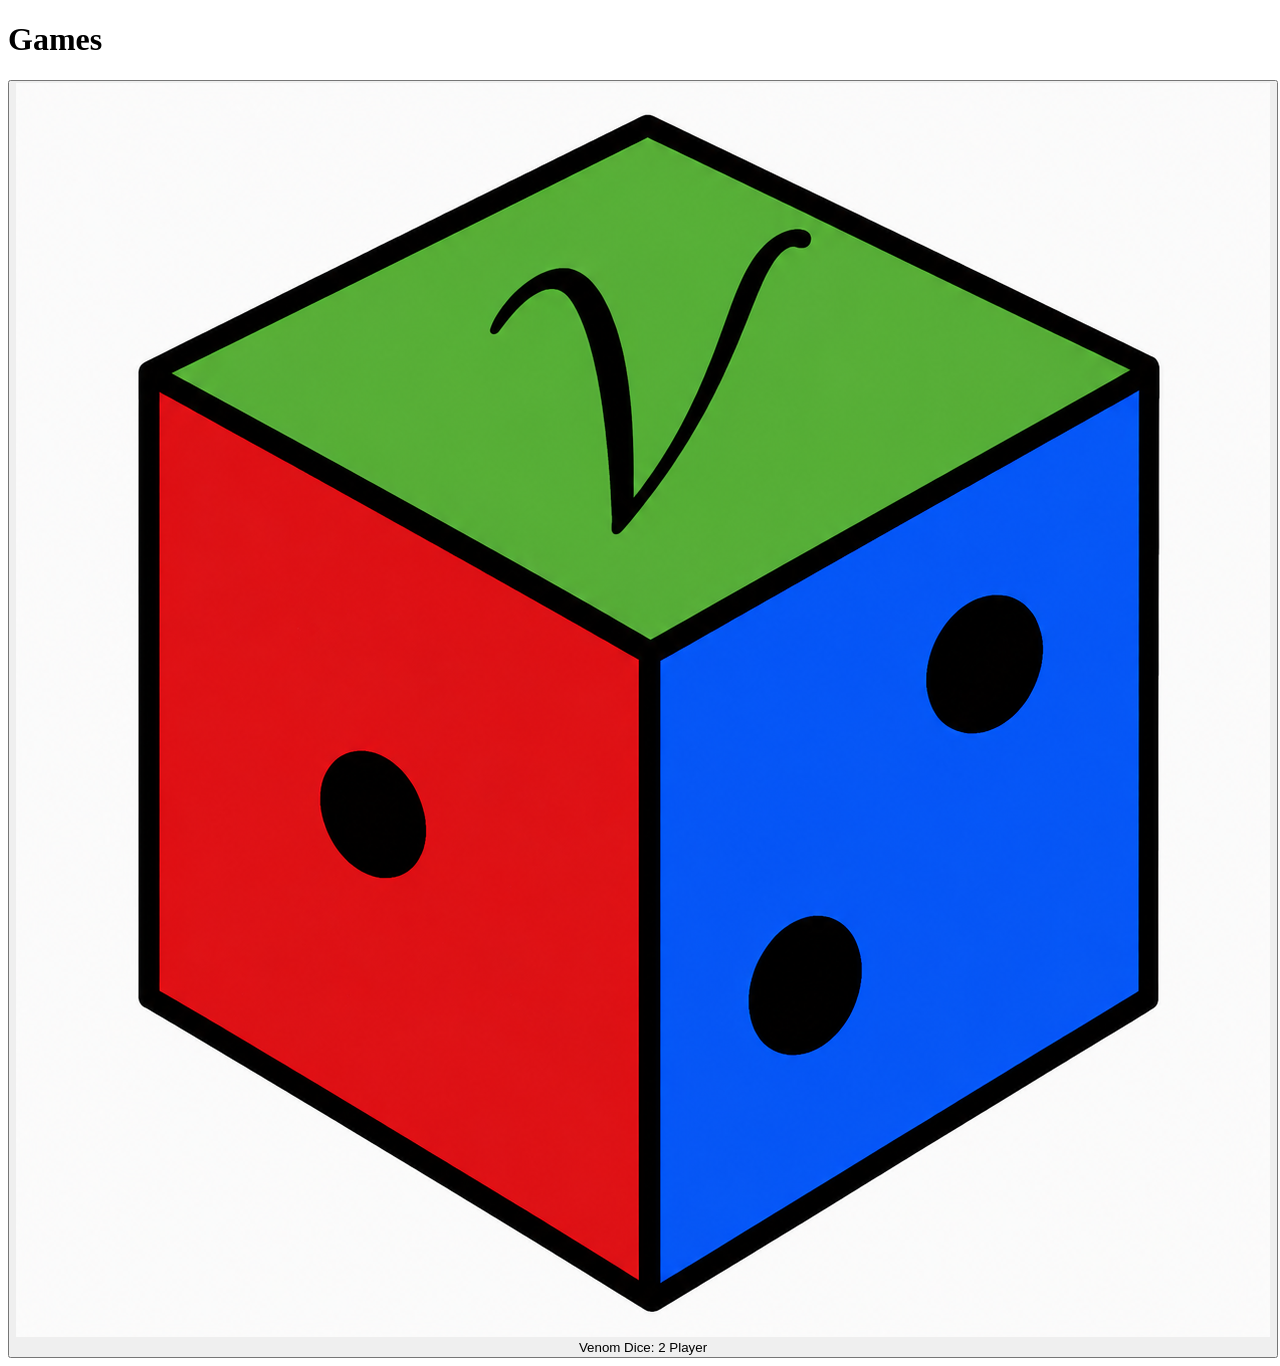
<file: games.html>
<!DOCTYPE html>
<html lang="en">
<head>
    <meta charset="UTF-8">
    <meta name="viewport" content="width=device-width, initial-scale=1.0">
    <title>Games</title>
</head>
<body>
  <h1>Games</h1>
  <div class="game-grid">
    <button class="game-card">
        <img src="images/Venom_Dice:2_Player_Logo.png" alt="Venom Dice: 2 Player Logo"></img>
        <span>Venom Dice: 2 Player</span>
    </button>
  </div>
</body>
</html>
</file>
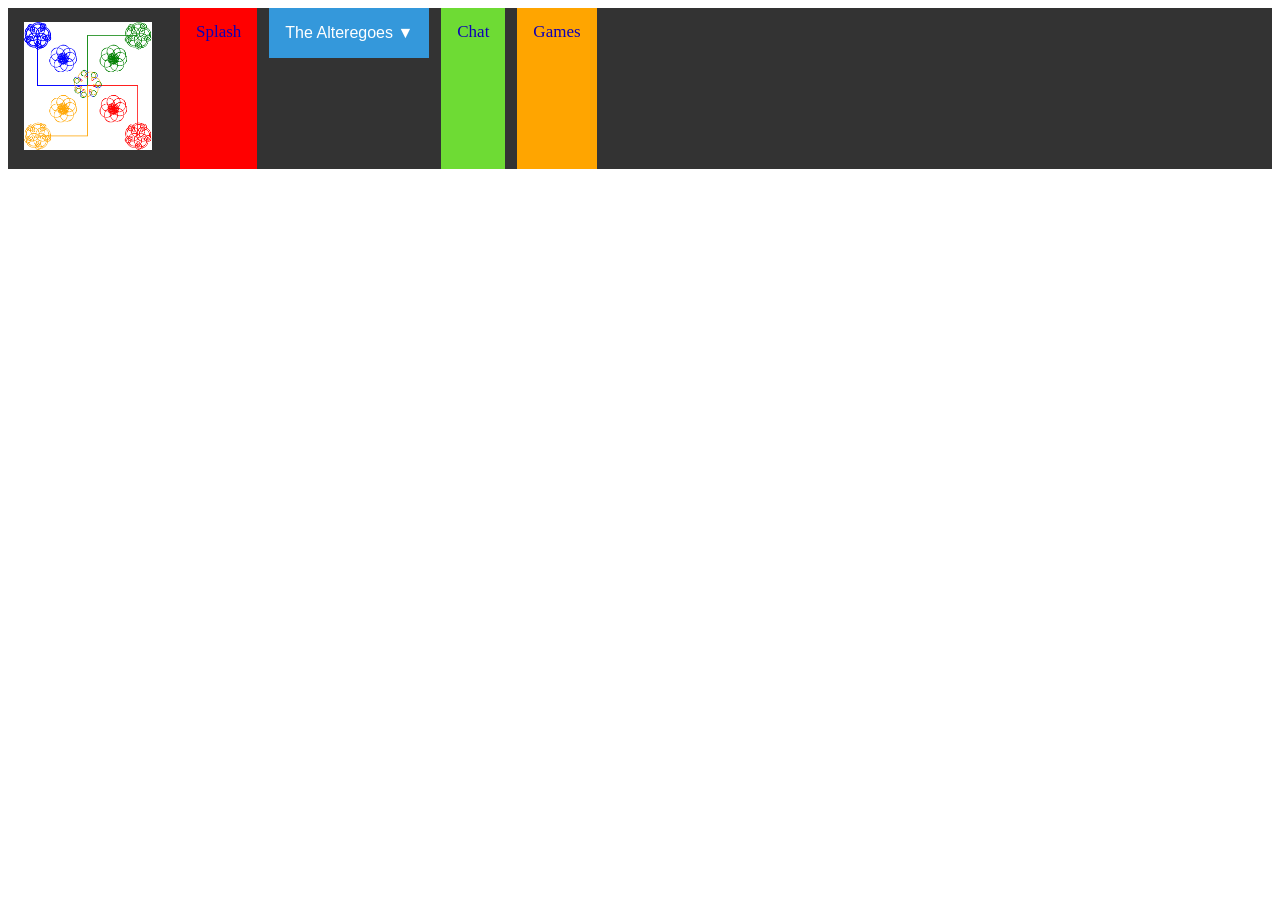
<file: landing.html>
<!DOCTYPE html>
<html>
  <head>
  	<title>Venom14269.com</title>
    <link rel="stylesheet" href="styles/landing.css">
    <link rel="icon" type="image/x-icon" href="[data-uri]">
  </head>
  <body>
     <div class="topBar">
        <a href="landing.html"><img class="logo" src="[data-uri]"></img></a>
        <a class="Splash-Btn" href="index.html">Splash</a>
        <div class="The-Alteregoes-Dropdown">
          <button onclick="alterEgosDrop()" class="The-Alteregoes-Dropdown-Btn">The Alteregoes ▼</button>
          <div id="alterEgoesDropdown" class="The-Alteregoes-Dropdown-content">
            <a href="#">Venom14269/AntiVenom14269</a>
            <a href="#">DevVenom14269</a>
            <a href="#">Likhith/James</a>
          </div>
        </div>
        <a class="Chat-Btn" href="chat.html">Chat</a>
        <a class="Games-Btn" href="games.html">Games</a>
     </div>
     <script src="scripts/landing.js"></script>
  </body>
</html>
</file>
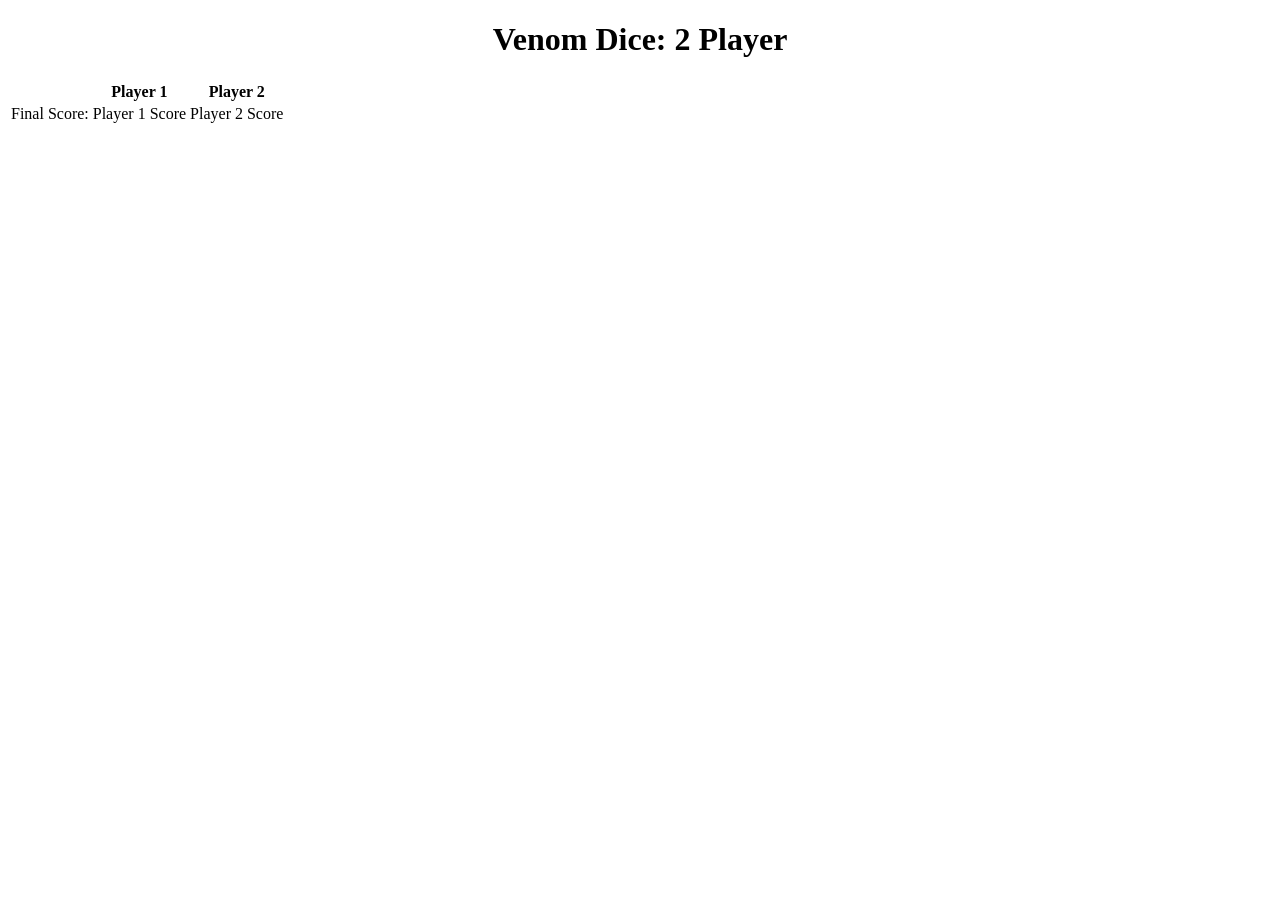
<file: games/Venom_Dice.html>
<!DOCTYPE html>
<html lang="en">
<head>
    <meta charset="UTF-8">
    <meta name="viewport" content="width=device-width, initial-scale=1.0">
    <title>Venom Dice: 2 Player</title>
</head>
<body>
  <h1 style="text-align: center;">Venom Dice: 2 Player</h1>
  <table>
    <tr>
      <td></td>
      <th>Player 1</th>
      <th>Player 2</th>
      <td></td>
    </tr>
    <tr>
      <td>Final Score: </td>
      <td>Player 1 Score</td>
      <td>Player 2 Score</td>
      <td></td>
    </tr>
  </table>
</body>
</html>
</file>
<file: styles/landing.css>
/* Dropdown Button */
.The-Alteregoes-Dropdown-Btn {
  background-color: #3498DB;
  color: white;
  padding: 16px;
  font-size: 16px;
  border: none;
  cursor: pointer;
}

/* Dropdown button on hover & focus */
.The-Alteregoes-Dropdown-Btn:hover, .The-Alteregoes-Dropdown-Btn:focus {
  background-color: #2980B9;
}

/* The container <div> - needed to position the dropdown content */
.alterEgoesDropdown {
  position: relative;
  display: inline-block;
}

/* Dropdown Content (Hidden by Default) */
.The-Alteregoes-Dropdown-content {
  display: none;
  position: absolute;
  background-color: #f1f1f1;
  min-width: 160px;
  box-shadow: 0px 8px 16px 0px rgba(0,0,0,0.2);
  z-index: 1;
}

/* Links inside the dropdown */
.The-Alteregoes-Dropdown-content a {
  color: black;
  padding: 12px 16px;
  text-decoration: none;
  display: block;
}

/* Change color of dropdown links on hover */
.The-Alteregoes-Dropdown-content a:hover {background-color: #ff0000;}

/* Show the dropdown menu (use JS to add this class to the .The-Alteregoes-Dropdown-content container when the user clicks on the dropdown button) */
.show {display:block;}

/* Add a black background color to the top navigation */
.topBar {
  background-color: #333;
  overflow: hidden;
  gap:12px
}

/* Style the links inside the navigation bar */
.topBar a {
  float: left;
  color: #0f00b5;
  text-align: center;
  padding: 14px 16px;
  text-decoration: none;
  font-size: 17px;
}

/* Change the color of links on hover */
.topBar a:hover {
  background-color: #ddd;
  color: black;
}

/* Add a color to the active/current link */
.topBar a.active {
  background-color: #04AA6D;
  color: white;
}

.topBar {
  display: flex;
}

.logo {
  cursor: pointer;
}

.Chat-Btn {
  background-color: #6edb34;
  color: white;
  padding: 16px;
  font-size: 16px;
  border: none;
  cursor: pointer;
}
.Games-Btn {
  background-color: #ffa500;
  color: white;
  padding: 16px;
  font-size: 16px;
  border: none;
  cursor: pointer;
}
.Splash-Btn {
  background-color: #ff0000;
  color: white;
  padding: 16px;
  font-size: 16px;
  border: none;
  cursor: pointer;
}
.logo {
  background-color: #ffffff;
}
</file>
